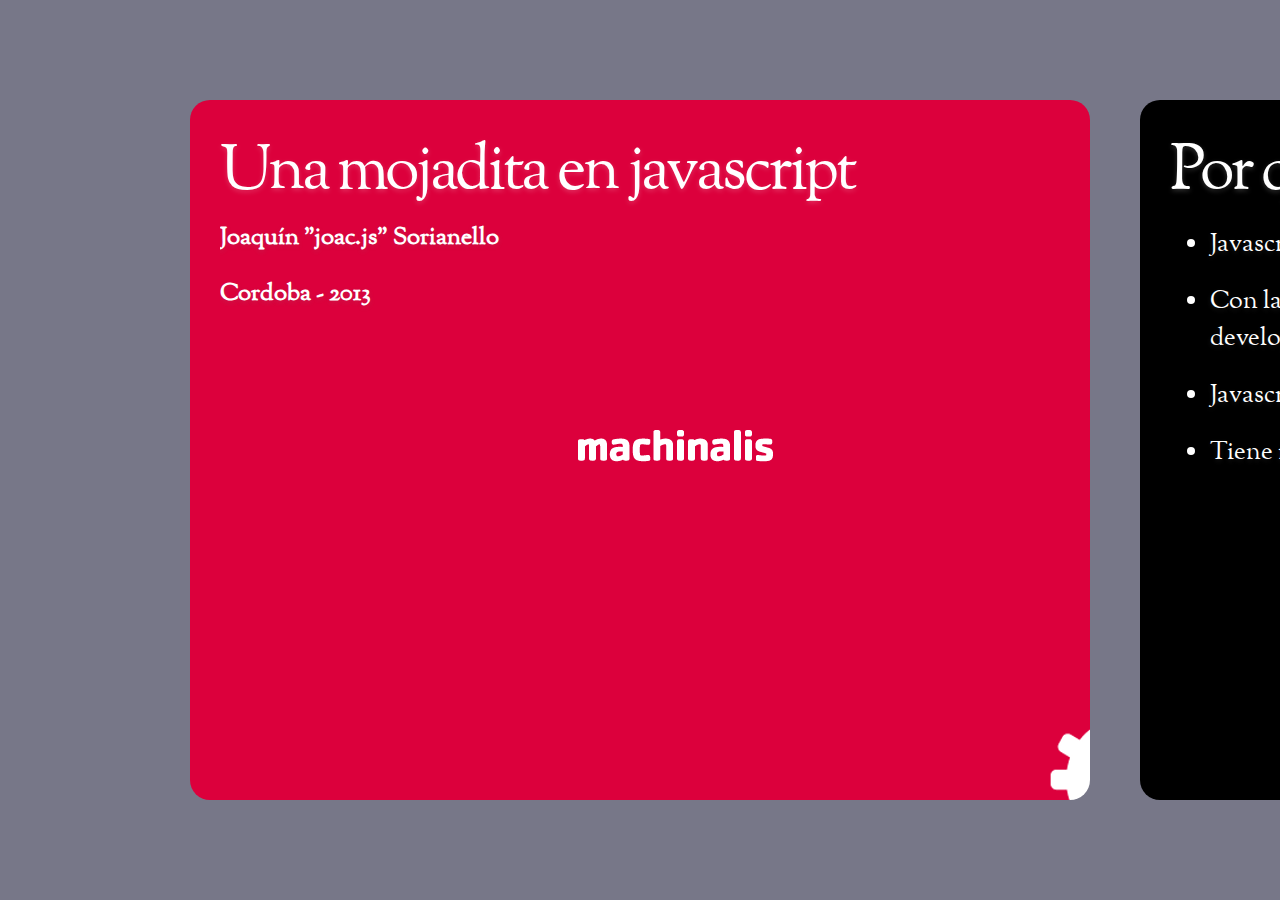
<file: mojadita-javascript/presentation.html>
<!DOCTYPE html>
<!--
  Copyright 2010 Google Inc.

  Licensed under the Apache License, Version 2.0 (the "License");
  you may not use this file except in compliance with the License.
  You may obtain a copy of the License at

     http://www.apache.org/licenses/LICENSE-2.0

  Unless required by applicable law or agreed to in writing, software
  distributed under the License is distributed on an "AS IS" BASIS,
  WITHOUT WARRANTIES OR CONDITIONS OF ANY KIND, either express or implied.
  See the License for the specific language governing permissions and
  limitations under the License.

  Original slides: Marcin Wichary (mwichary@google.com)
  Modifications: Ernest Delgado (ernestd@google.com)
                 Alex Russell (slightlyoff@chromium.org)

  landslide modifications: Adam Zapletal (adamzap@gmail.com)
                           Nicolas Perriault (nperriault@gmail.com)
-->
<html>
<head>
    <meta http-equiv="Content-Type" content="text/html; charset=utf-8" />
    <meta http-equiv="X-UA-Compatible" content="chrome=1">
    <title>Una mojadita en javascript</title>
    <!-- Styles -->
    
    <link rel="stylesheet" media="print" href="../landslide-theme/machinalis/css/print.css">
    <link rel="stylesheet" media="screen, projection" href="../landslide-theme/machinalis/css/screen.css">
    
    <!-- /Styles -->
    <!-- Javascripts -->
    
    <script type="text/javascript" src="../landslide-theme/machinalis/js/slides.js"></script>
    
    <!-- /Javascripts -->
</head>
<body>
  <div class="presentation">
    <div class="slides">
      
      <!-- slide source: mojadita-javascript.markdown -->
      <div class="slide">
        <div class="inner">
          
          <header><h1>Una mojadita en javascript</h1></header>
          
          
          <section><h2>Joaquín "joac.js" Sorianello</h2>
<h2>Cordoba - 2013</h2></section>
          
        </div>
        <footer>
          
          <aside class="source">
            Source: <a href="mojadita-javascript.markdown">mojadita-javascript.markdown</a>
          </aside>
          
          <aside class="page_number">
            © <a href="http://www.machinalis.com">Machinalis</a> 1/26
          </aside>
        </footer>
      </div>
      
      <!-- slide source: mojadita-javascript.markdown -->
      <div class="slide">
        <div class="inner">
          
          <header><h1>Por que esta charla</h1></header>
          
          
          <section><ul>
<li>Javascript™ es un lenguaje bonito e incomprendido</li>
<li>Con la llegada de HTML5 y los browsers modernos hacen falta mas developers</li>
<li>Javascript™ está en todas partes</li>
<li>Tiene mis iniciales y eso lo hace el mejor lenguaje del mundo</li>
</ul></section>
          
        </div>
        <footer>
          
          <aside class="source">
            Source: <a href="mojadita-javascript.markdown">mojadita-javascript.markdown</a>
          </aside>
          
          <aside class="page_number">
            © <a href="http://www.machinalis.com">Machinalis</a> 2/26
          </aside>
        </footer>
      </div>
      
      <!-- slide source: mojadita-javascript.markdown -->
      <div class="slide">
        <div class="inner">
          
          <header><h1>Antes de poner la carne al fuego</h1></header>
          
          
          <section><ul>
<li>Si hay typos... esta charla es como javascript</li>
<li>Si no entiende, pregunte. </li>
<li>Si hablo muy rapido, avise.</li>
<li>Si me equivoco, corrijame, lo hago a propósito para ver si estan atentos.</li>
</ul></section>
          
        </div>
        <footer>
          
          <aside class="source">
            Source: <a href="mojadita-javascript.markdown">mojadita-javascript.markdown</a>
          </aside>
          
          <aside class="page_number">
            © <a href="http://www.machinalis.com">Machinalis</a> 3/26
          </aside>
        </footer>
      </div>
      
      <!-- slide source: mojadita-javascript.markdown -->
      <div class="slide">
        <div class="inner">
          
          <header><h1>Un poquito de historia</h1></header>
          
          
          <section><ul>
<li>Creado en Netscape™ por Brendan Eich</li>
<li>Lanzado al mercado en septiembre de 1995 (Ya cumplio 18!)</li>
<li>Originalmente llamado LiveScript</li>
<li>Estandarizado en junio del 97 como <strong>ECMAScript</strong></li>
<li>La llegada de ajax y la web dinámica, le dio un gran impulso</li>
</ul></section>
          
        </div>
        <footer>
          
          <aside class="source">
            Source: <a href="mojadita-javascript.markdown">mojadita-javascript.markdown</a>
          </aside>
          
          <aside class="page_number">
            © <a href="http://www.machinalis.com">Machinalis</a> 4/26
          </aside>
        </footer>
      </div>
      
      <!-- slide source: mojadita-javascript.markdown -->
      <div class="slide">
        <div class="inner">
          
          <header><h1>Features</h1></header>
          
          
          <section><ul>
<li>Tipado Dinamico</li>
<li>Basado en objetos</li>
<li>Utiliza <strong>prototipos</strong> </li>
<li>Las funciones son <strong>first class citizens</strong></li>
</ul></section>
          
        </div>
        <footer>
          
          <aside class="source">
            Source: <a href="mojadita-javascript.markdown">mojadita-javascript.markdown</a>
          </aside>
          
          <aside class="page_number">
            © <a href="http://www.machinalis.com">Machinalis</a> 5/26
          </aside>
        </footer>
      </div>
      
      <!-- slide source: mojadita-javascript.markdown -->
      <div class="slide">
        <div class="inner">
          
          <header><h1>Comparando con python</h1></header>
          
          
          <section><ul>
<li>No tiene clases "as is"</li>
<li>Hay muchos interpretes y los requerimientos del Mundo Real™ nos obligan a 
escribir codigo que funcione correctamente, a pesar de las diferencias entre ellos.</li>
<li>Muchos <em>no programadores</em> escriben Javascript</li>
</ul></section>
          
        </div>
        <footer>
          
          <aside class="source">
            Source: <a href="mojadita-javascript.markdown">mojadita-javascript.markdown</a>
          </aside>
          
          <aside class="page_number">
            © <a href="http://www.machinalis.com">Machinalis</a> 6/26
          </aside>
        </footer>
      </div>
      
      <!-- slide source: mojadita-javascript.markdown -->
      <div class="slide">
        <div class="inner">
          
          <header><h1>Donde hay javascript</h1></header>
          
          
          <section><ul>
<li>Browsers, casi todos (lynx?)</li>
<li>Unity 3d</li>
<li>Map-Reduce de MongoDB</li>
<li>Suite Adobe</li>
<li>El nuevo telefono de Mozilla</li>
</ul></section>
          
        </div>
        <footer>
          
          <aside class="source">
            Source: <a href="mojadita-javascript.markdown">mojadita-javascript.markdown</a>
          </aside>
          
          <aside class="page_number">
            © <a href="http://www.machinalis.com">Machinalis</a> 7/26
          </aside>
        </footer>
      </div>
      
      <!-- slide source: mojadita-javascript.markdown -->
      <div class="slide">
        <div class="inner">
          
          <header><h1>Y porque es tan "poronga"?</h1></header>
          
          
          <section><ul>
<li>El lenguaje en si tiene falencias, que tienen que ver con su fugaz desarrollo 
y lanzamiento.</li>
<li>Se desarrollan muchas aplicaciones javascript sin conocer el lenguaje</li>
<li>La sintaxis es similar a otros lenguajes, pero no se comporta de la misma 
manera.</li>
<li>Como está apareado a un runtime, muchas personas consideran las falencias en el manejo del DOM, como falencias de Javascript</li>
<li>Los bloques no definen scopes</li>
</ul></section>
          
        </div>
        <footer>
          
          <aside class="source">
            Source: <a href="mojadita-javascript.markdown">mojadita-javascript.markdown</a>
          </aside>
          
          <aside class="page_number">
            © <a href="http://www.machinalis.com">Machinalis</a> 8/26
          </aside>
        </footer>
      </div>
      
      <!-- slide source: mojadita-javascript.markdown -->
      <div class="slide has_code">
        <div class="inner">
          
          <header><h1>Todo es global</h1></header>
          
          
          <section><div class="highlight"><pre><span class="lineno">1</span> <span class="nx">mi_numero</span> <span class="o">=</span> <span class="mi">8</span><span class="p">;</span>
<span class="lineno">2</span> <span class="kd">function</span> <span class="nx">mi_funcion_mala</span><span class="p">()</span> <span class="p">{</span>
<span class="lineno">3</span>     <span class="nx">mi_numero</span> <span class="o">=</span> <span class="mi">5</span><span class="p">;</span>
<span class="lineno">4</span> <span class="p">};</span>
<span class="lineno">5</span> <span class="nx">console</span><span class="p">.</span><span class="nx">log</span><span class="p">(</span><span class="nx">mi_numero</span><span class="p">)</span>
<span class="lineno">6</span> <span class="c1">// -&gt; 8</span>
<span class="lineno">7</span> <span class="nx">mi_funcion_mala</span><span class="p">()</span>
<span class="lineno">8</span> <span class="nx">console</span><span class="p">.</span><span class="nx">log</span><span class="p">(</span><span class="nx">mi_numero</span><span class="p">)</span>
<span class="lineno">9</span> <span class="c1">// -&gt; 5</span>
</pre></div>
</section>
          
        </div>
        <footer>
          
          <aside class="source">
            Source: <a href="mojadita-javascript.markdown">mojadita-javascript.markdown</a>
          </aside>
          
          <aside class="page_number">
            © <a href="http://www.machinalis.com">Machinalis</a> 9/26
          </aside>
        </footer>
      </div>
      
      <!-- slide source: mojadita-javascript.markdown -->
      <div class="slide">
        <div class="inner">
          
          <header><h1>Namespace compartido</h1></header>
          
          
          <section><ul>
<li>Todos los tags <code>script</code> comparten el mismo Namespace</li>
<li>Tenemos que ser cuidadosos a la hora de incluir librerias de terceros</li>
<li>Tenemos que ser cuidadosos con la "huella" que deja nuestro código en el
   namespace global</li>
</ul></section>
          
        </div>
        <footer>
          
          <aside class="source">
            Source: <a href="mojadita-javascript.markdown">mojadita-javascript.markdown</a>
          </aside>
          
          <aside class="page_number">
            © <a href="http://www.machinalis.com">Machinalis</a> 10/26
          </aside>
        </footer>
      </div>
      
      <!-- slide source: mojadita-javascript.markdown -->
      <div class="slide has_code">
        <div class="inner">
          
          <header><h1>Operador "+" concatena y suma</h1></header>
          
          
          <section><div class="highlight"><pre><span class="lineno"> 1</span> <span class="nx">console</span><span class="p">.</span><span class="nx">log</span><span class="p">(</span><span class="mi">1</span> <span class="o">+</span> <span class="mi">2</span><span class="p">)</span>
<span class="lineno"> 2</span> <span class="c1">// -&gt; 3</span>
<span class="lineno"> 3</span> <span class="nx">console</span><span class="p">.</span><span class="nx">log</span><span class="p">(</span><span class="mi">1</span> <span class="o">+</span> <span class="mi">2</span> <span class="o">+</span> <span class="s1">&#39;3&#39;</span><span class="p">)</span>
<span class="lineno"> 4</span> <span class="c1">// -&gt; 33</span>
<span class="lineno"> 5</span> <span class="nx">console</span><span class="p">.</span><span class="nx">log</span><span class="p">(</span><span class="s1">&#39;1&#39;</span> <span class="o">+</span> <span class="mi">2</span> <span class="o">+</span> <span class="mi">3</span><span class="p">)</span>
<span class="lineno"> 6</span> <span class="c1">// -&gt; 123</span>
<span class="lineno"> 7</span> <span class="nx">console</span><span class="p">.</span><span class="nx">log</span><span class="p">(</span><span class="s1">&#39;1&#39;</span> <span class="o">+</span> <span class="p">[</span><span class="mi">2</span><span class="p">,</span> <span class="mi">3</span><span class="p">])</span>
<span class="lineno"> 8</span> <span class="c1">// -&gt; 12,3</span>
<span class="lineno"> 9</span> <span class="nx">console</span><span class="p">.</span><span class="nx">log</span><span class="p">(</span><span class="s1">&#39;1&#39;</span> <span class="o">+</span> <span class="p">{</span><span class="nx">foo</span><span class="o">:</span> <span class="mi">2</span><span class="p">,</span> <span class="nx">bar</span><span class="o">:</span> <span class="mi">3</span><span class="p">})</span>
<span class="lineno">10</span> <span class="c1">// -&gt; 1[object Object]</span>
<span class="lineno">11</span> <span class="nx">console</span><span class="p">.</span><span class="nx">log</span><span class="p">(</span><span class="mi">1</span> <span class="o">+</span> <span class="p">{</span><span class="nx">foo</span><span class="o">:</span> <span class="mi">2</span><span class="p">,</span> <span class="nx">bar</span><span class="o">:</span> <span class="mi">3</span><span class="p">})</span>
<span class="lineno">12</span> <span class="c1">// -&gt; 1[object Object]</span>
<span class="lineno">13</span> <span class="nx">console</span><span class="p">.</span><span class="nx">log</span><span class="p">(</span><span class="o">+</span><span class="p">{</span><span class="nx">foo</span><span class="o">:</span> <span class="mi">2</span><span class="p">,</span> <span class="nx">bar</span><span class="o">:</span> <span class="mi">3</span><span class="p">}</span> <span class="o">+</span> <span class="mi">1</span> <span class="o">+</span> <span class="s1">&#39;Hola!&#39;</span> <span class="o">+</span> <span class="p">(</span><span class="o">-</span><span class="s1">&#39;00001&#39;</span><span class="p">))</span>
<span class="lineno">14</span> <span class="c1">// NaNHola!-1</span>
</pre></div>

<p>Hay que tener cuidado!</p></section>
          
        </div>
        <footer>
          
          <aside class="source">
            Source: <a href="mojadita-javascript.markdown">mojadita-javascript.markdown</a>
          </aside>
          
          <aside class="page_number">
            © <a href="http://www.machinalis.com">Machinalis</a> 11/26
          </aside>
        </footer>
      </div>
      
      <!-- slide source: mojadita-javascript.markdown -->
      <div class="slide">
        <div class="inner">
          
          <header><h1>Los ';' se completan magicamente.</h1></header>
          
          
          <section><ul>
<li>Y las reglas de esa magia <a href="http://es5.github.io/#x7.9">no son tan obvias</a></li>
<li>Nuestro código se rompe si lo minificamos sin tener cuidado  </li>
</ul></section>
          
        </div>
        <footer>
          
          <aside class="source">
            Source: <a href="mojadita-javascript.markdown">mojadita-javascript.markdown</a>
          </aside>
          
          <aside class="page_number">
            © <a href="http://www.machinalis.com">Machinalis</a> 12/26
          </aside>
        </footer>
      </div>
      
      <!-- slide source: mojadita-javascript.markdown -->
      <div class="slide has_code">
        <div class="inner">
          
          <header><h1>Un poco de objetos</h1></header>
          
          
          <section><p>La forma mas <strong>naive</strong> de crear un objeto:</p>
<div class="highlight"><pre><span class="lineno"> 1</span> <span class="nx">a</span> <span class="o">=</span> <span class="p">{</span> 
<span class="lineno"> 2</span>   <span class="nx">x</span><span class="o">:</span> <span class="mi">20</span><span class="p">,</span> 
<span class="lineno"> 3</span>   <span class="nx">y</span><span class="o">:</span> <span class="mi">30</span><span class="p">,</span>
<span class="lineno"> 4</span>   <span class="nx">toString</span><span class="o">:</span> <span class="kd">function</span><span class="p">()</span> <span class="p">{</span>
<span class="lineno"> 5</span>       <span class="k">return</span> <span class="s2">&quot;&lt;Punto(x=&quot;</span> <span class="o">+</span> <span class="k">this</span><span class="p">.</span><span class="nx">x</span> <span class="o">+</span> <span class="s2">&quot; y=&quot;</span> <span class="o">+</span> <span class="k">this</span><span class="p">.</span><span class="nx">y</span> <span class="o">+</span> <span class="s2">&quot;)&gt;&quot;</span><span class="p">;</span>                        
<span class="lineno"> 6</span>   <span class="p">},</span>  
<span class="lineno"> 7</span> <span class="p">};</span>
<span class="lineno"> 8</span> 
<span class="lineno"> 9</span> <span class="nx">console</span><span class="p">.</span><span class="nx">log</span><span class="p">(</span><span class="nx">a</span><span class="p">);</span>
<span class="lineno">10</span> <span class="nx">console</span><span class="p">.</span><span class="nx">log</span><span class="p">(</span><span class="s2">&quot;El objeto es: &quot;</span> <span class="o">+</span> <span class="nx">a</span><span class="p">);</span>
<span class="lineno">11</span> <span class="nx">console</span><span class="p">.</span><span class="nx">log</span><span class="p">(</span><span class="o">+</span><span class="nx">a</span><span class="p">);</span>
</pre></div>

<p>No es la unica</p></section>
          
        </div>
        <footer>
          
          <aside class="source">
            Source: <a href="mojadita-javascript.markdown">mojadita-javascript.markdown</a>
          </aside>
          
          <aside class="page_number">
            © <a href="http://www.machinalis.com">Machinalis</a> 13/26
          </aside>
        </footer>
      </div>
      
      <!-- slide source: mojadita-javascript.markdown -->
      <div class="slide has_code">
        <div class="inner">
          
          <header><h1>Parece un JSON</h1></header>
          
          
          <section><div class="highlight"><pre><span class="lineno">1</span> <span class="nx">foo</span> <span class="o">=</span> <span class="p">{</span><span class="s2">&quot;x&quot;</span><span class="o">:</span><span class="mi">20</span><span class="p">,</span> <span class="s2">&quot;y&quot;</span><span class="o">:</span><span class="mi">30</span><span class="p">};</span>  <span class="c1">// JSON y javascript valido</span>
<span class="lineno">2</span> <span class="nx">bar</span> <span class="o">=</span> <span class="p">{</span><span class="nx">x</span><span class="o">:</span> <span class="mi">30</span><span class="p">,</span> <span class="nx">y</span><span class="o">:</span><span class="mi">30</span> <span class="p">};</span>    <span class="c1">// Objecto javascript</span>
</pre></div>

<p>Son similares, pero no son lo mismo</p></section>
          
        </div>
        <footer>
          
          <aside class="source">
            Source: <a href="mojadita-javascript.markdown">mojadita-javascript.markdown</a>
          </aside>
          
          <aside class="page_number">
            © <a href="http://www.machinalis.com">Machinalis</a> 14/26
          </aside>
        </footer>
      </div>
      
      <!-- slide source: mojadita-javascript.markdown -->
      <div class="slide has_code">
        <div class="inner">
          
          <header><h1>Y las clases?</h1></header>
          
          
          <section><p>Javascript no tiene clases <strong>"as is"</strong>, pero nos permite crear funciones constructoras:     </p>
<div class="highlight"><pre><span class="lineno">1</span> <span class="kd">function</span> <span class="nx">Punto</span><span class="p">(</span><span class="nx">x</span><span class="p">,</span> <span class="nx">y</span><span class="p">)</span> <span class="p">{</span>
<span class="lineno">2</span>     <span class="k">this</span><span class="p">.</span><span class="nx">x</span> <span class="o">=</span> <span class="nx">x</span><span class="p">;</span> 
<span class="lineno">3</span>     <span class="k">this</span><span class="p">.</span><span class="nx">y</span> <span class="o">=</span> <span class="nx">y</span><span class="p">;</span> 
<span class="lineno">4</span>     <span class="k">this</span><span class="p">.</span><span class="nx">toString</span> <span class="o">=</span> <span class="kd">function</span><span class="p">()</span> <span class="p">{</span>
<span class="lineno">5</span>         <span class="k">return</span> <span class="s2">&quot;&lt;Punto(x=&quot;</span> <span class="o">+</span> <span class="k">this</span><span class="p">.</span><span class="nx">x</span> <span class="o">+</span> <span class="s2">&quot;, y=&quot;</span> <span class="o">+</span> <span class="k">this</span><span class="p">.</span><span class="nx">y</span> <span class="o">+</span> <span class="s2">&quot;)&gt;&quot;</span><span class="p">;</span>                              <span class="p">};</span>  
<span class="lineno">6</span> <span class="p">};</span>
</pre></div>

<p>Notar que <code>this</code> es implicito!</p></section>
          
        </div>
        <footer>
          
          <aside class="source">
            Source: <a href="mojadita-javascript.markdown">mojadita-javascript.markdown</a>
          </aside>
          
          <aside class="page_number">
            © <a href="http://www.machinalis.com">Machinalis</a> 15/26
          </aside>
        </footer>
      </div>
      
      <!-- slide source: mojadita-javascript.markdown -->
      <div class="slide">
        <div class="inner">
          
          <header><h1>How is 'this'? Pt.1</h1></header>
          
          
          <section><p>Probemos!</p></section>
          
        </div>
        <footer>
          
          <aside class="source">
            Source: <a href="mojadita-javascript.markdown">mojadita-javascript.markdown</a>
          </aside>
          
          <aside class="page_number">
            © <a href="http://www.machinalis.com">Machinalis</a> 16/26
          </aside>
        </footer>
      </div>
      
      <!-- slide source: mojadita-javascript.markdown -->
      <div class="slide">
        <div class="inner">
          
          <header><h1>How is 'this'? Pt.2</h1></header>
          
          
          <section><ul>
<li>
<p>Si usamos <code>new</code>, se construye un nuevo objeto vacio y <code>this</code> corresponde a ese
nuevo objeto.</p>
</li>
<li>
<p>Si llamamos a la funcion <em>a secas</em>, <code>this</code> corresponde al objeto global :P</p>
</li>
<li>
<p>Si <strong>"attachamos"</strong> la funcion a un objeto, <code>this</code> corresponde a ese objeto</p>
</li>
</ul></section>
          
        </div>
        <footer>
          
          <aside class="source">
            Source: <a href="mojadita-javascript.markdown">mojadita-javascript.markdown</a>
          </aside>
          
          <aside class="page_number">
            © <a href="http://www.machinalis.com">Machinalis</a> 17/26
          </aside>
        </footer>
      </div>
      
      <!-- slide source: mojadita-javascript.markdown -->
      <div class="slide has_code">
        <div class="inner">
          
          <header><h1>Dealing with 'this'</h1></header>
          
          
          <section><h2>apply</h2>
<div class="highlight"><pre><span class="lineno">1</span> <span class="nx">fun</span><span class="p">.</span><span class="nx">apply</span><span class="p">(</span><span class="nx">thisArg</span><span class="p">[,</span> <span class="nx">argsArray</span><span class="p">])</span>
</pre></div>

<h2>call</h2>
<div class="highlight"><pre><span class="lineno">1</span> <span class="nx">fun</span><span class="p">.</span><span class="nx">call</span><span class="p">(</span><span class="nx">thisArg</span><span class="p">[,</span> <span class="nx">arg1</span><span class="p">[,</span> <span class="nx">arg2</span><span class="p">[,</span> <span class="p">...]]])</span>
</pre></div>
</section>
          
        </div>
        <footer>
          
          <aside class="source">
            Source: <a href="mojadita-javascript.markdown">mojadita-javascript.markdown</a>
          </aside>
          
          <aside class="page_number">
            © <a href="http://www.machinalis.com">Machinalis</a> 18/26
          </aside>
        </footer>
      </div>
      
      <!-- slide source: mojadita-javascript.markdown -->
      <div class="slide">
        <div class="inner">
          
          <header><h1>Prototype this!</h1></header>
          
          
        </div>
        <footer>
          
          <aside class="source">
            Source: <a href="mojadita-javascript.markdown">mojadita-javascript.markdown</a>
          </aside>
          
          <aside class="page_number">
            © <a href="http://www.machinalis.com">Machinalis</a> 19/26
          </aside>
        </footer>
      </div>
      
      <!-- slide source: mojadita-javascript.markdown -->
      <div class="slide">
        <div class="inner">
          
          <header><h1>Prototype override</h1></header>
          
          
        </div>
        <footer>
          
          <aside class="source">
            Source: <a href="mojadita-javascript.markdown">mojadita-javascript.markdown</a>
          </aside>
          
          <aside class="page_number">
            © <a href="http://www.machinalis.com">Machinalis</a> 20/26
          </aside>
        </footer>
      </div>
      
      <!-- slide source: mojadita-javascript.markdown -->
      <div class="slide has_code">
        <div class="inner">
          
          <header><h1>Buenas practicas 1</h1></header>
          
          
          <section><h2>Ser expicitos con los scopes, y usar <code>window</code></h2>
<div class="highlight"><pre><span class="lineno">1</span> <span class="nb">window</span><span class="p">.</span><span class="nx">mi_global</span> <span class="o">=</span> <span class="mi">50</span><span class="p">;</span>
</pre></div>

<h2>Definir las variables al inicio de las funciones</h2>
<div class="highlight"><pre><span class="lineno">1</span> <span class="kd">function</span> <span class="nx">mi_funcion</span><span class="p">()</span> <span class="p">{</span>
<span class="lineno">2</span>     <span class="kd">var</span> <span class="nx">variable</span> <span class="o">=</span> <span class="mi">75</span><span class="p">,</span> <span class="nx">variable_2</span> <span class="o">=</span> <span class="p">{</span><span class="nx">foo</span><span class="o">:</span> <span class="mi">16</span><span class="p">};</span>
<span class="lineno">3</span> <span class="p">};</span>
</pre></div>

<h2>Usar variables que empiecen con $ para denotar selectores</h2>
<div class="highlight"><pre><span class="lineno">1</span> <span class="nx">$div_loco</span> <span class="o">=</span> <span class="nx">$</span><span class="p">(</span><span class="s1">&#39;#div_loco&#39;</span><span class="p">);</span>
</pre></div>
</section>
          
        </div>
        <footer>
          
          <aside class="source">
            Source: <a href="mojadita-javascript.markdown">mojadita-javascript.markdown</a>
          </aside>
          
          <aside class="page_number">
            © <a href="http://www.machinalis.com">Machinalis</a> 21/26
          </aside>
        </footer>
      </div>
      
      <!-- slide source: mojadita-javascript.markdown -->
      <div class="slide has_code">
        <div class="inner">
          
          <header><h1>Buenas practicas 2</h1></header>
          
          
          <section><h2>Si usamos jquery, <strong>cachear</strong> los selectores:</h2>
<h3>Mal:</h3>
<div class="highlight"><pre><span class="lineno">1</span> <span class="nx">_</span><span class="p">.</span><span class="nx">each</span><span class="p">(</span><span class="nx">lista_de_items</span><span class="p">,</span> <span class="kd">function</span><span class="p">(</span><span class="nx">item</span><span class="p">)</span> <span class="p">{</span>
<span class="lineno">2</span>     <span class="nx">elemento</span> <span class="o">=</span> <span class="nx">construir_li</span><span class="p">(</span><span class="nx">item</span><span class="p">);</span>
<span class="lineno">3</span>     <span class="nx">$</span><span class="p">(</span><span class="s1">&#39;.foo .bar &gt; ul&#39;</span><span class="p">).</span><span class="nx">append</span><span class="p">(</span><span class="nx">elemento</span><span class="p">);</span>
<span class="lineno">4</span> <span class="p">});</span>
</pre></div>

<h3>Bien:</h3>
<div class="highlight"><pre><span class="lineno">1</span> <span class="nx">$mi_selector</span> <span class="o">=</span> <span class="nx">$</span><span class="p">(</span><span class="s1">&#39;.foo .bar &gt; ul&#39;</span><span class="p">);</span>
<span class="lineno">2</span> <span class="nx">_</span><span class="p">.</span><span class="nx">each</span><span class="p">(</span><span class="nx">lista_de_items</span><span class="p">,</span> <span class="kd">function</span><span class="p">(</span><span class="nx">item</span><span class="p">)</span> <span class="p">{</span>
<span class="lineno">3</span>     <span class="nx">elemento</span> <span class="o">=</span> <span class="nx">construir_li</span><span class="p">(</span><span class="nx">item</span><span class="p">);</span>
<span class="lineno">4</span>     <span class="nx">$mi_selector</span><span class="p">.</span><span class="nx">append</span><span class="p">(</span><span class="nx">elemento</span><span class="p">);</span>
<span class="lineno">5</span> <span class="p">});</span>
</pre></div>
</section>
          
        </div>
        <footer>
          
          <aside class="source">
            Source: <a href="mojadita-javascript.markdown">mojadita-javascript.markdown</a>
          </aside>
          
          <aside class="page_number">
            © <a href="http://www.machinalis.com">Machinalis</a> 22/26
          </aside>
        </footer>
      </div>
      
      <!-- slide source: mojadita-javascript.markdown -->
      <div class="slide">
        <div class="inner">
          
          
          <section><p>Me olvido de muchas, acuerdense de estas por ahora!</p></section>
          
        </div>
        <footer>
          
          <aside class="source">
            Source: <a href="mojadita-javascript.markdown">mojadita-javascript.markdown</a>
          </aside>
          
          <aside class="page_number">
            © <a href="http://www.machinalis.com">Machinalis</a> 23/26
          </aside>
        </footer>
      </div>
      
      <!-- slide source: mojadita-javascript.markdown -->
      <div class="slide">
        <div class="inner">
          
          <header><h1>Mirar para adelante, no para atras</h1></header>
          
          
          <section><p>Los polifixes son nuestros amigos!</p></section>
          
        </div>
        <footer>
          
          <aside class="source">
            Source: <a href="mojadita-javascript.markdown">mojadita-javascript.markdown</a>
          </aside>
          
          <aside class="page_number">
            © <a href="http://www.machinalis.com">Machinalis</a> 24/26
          </aside>
        </footer>
      </div>
      
      <!-- slide source: mojadita-javascript.markdown -->
      <div class="slide">
        <div class="inner">
          
          <header><h1>Como sobrevivir</h1></header>
          
          
          <section><ul>
<li>MDN (Mozilla Developer Network)</li>
<li>Underscore.js</li>
<li>JSDB.io</li>
<li>Leer <strong>Javascript, Th Good Parts</strong> de Douglas Crockford </li>
</ul></section>
          
        </div>
        <footer>
          
          <aside class="source">
            Source: <a href="mojadita-javascript.markdown">mojadita-javascript.markdown</a>
          </aside>
          
          <aside class="page_number">
            © <a href="http://www.machinalis.com">Machinalis</a> 25/26
          </aside>
        </footer>
      </div>
      
      <!-- slide source: mojadita-javascript.markdown -->
      <div class="slide">
        <div class="inner">
          
          <header><h1>Gracias !</h1></header>
          
          
        </div>
        <footer>
          
          <aside class="source">
            Source: <a href="mojadita-javascript.markdown">mojadita-javascript.markdown</a>
          </aside>
          
          <aside class="page_number">
            © <a href="http://www.machinalis.com">Machinalis</a> 26/26
          </aside>
        </footer>
      </div>
      
      <div class="slide last">
        <div class="inner">
        </div>
        <footer>
          <aside class="page_number">
            © <a href="http://www.machinalis.com">Machinalis</a>
          </aside>
        </footer>
      </div>
    </div>
  </div>
  
  <div id="toc" class="sidebar hidden">
    <h2>Table of Contents</h2>
    <table>
      <caption>Table of Contents</caption>
            
      <tr id="toc-row-1">
        <th><a href="#slide1">Una mojadita en javascript</a></th>
        <td><a href="#slide1">1</a></td>
      </tr>
      
            
      <tr id="toc-row-2">
        <th><a href="#slide2">Por que esta charla</a></th>
        <td><a href="#slide2">2</a></td>
      </tr>
      
            
      <tr id="toc-row-3">
        <th><a href="#slide3">Antes de poner la carne al fuego</a></th>
        <td><a href="#slide3">3</a></td>
      </tr>
      
            
      <tr id="toc-row-4">
        <th><a href="#slide4">Un poquito de historia</a></th>
        <td><a href="#slide4">4</a></td>
      </tr>
      
            
      <tr id="toc-row-5">
        <th><a href="#slide5">Features</a></th>
        <td><a href="#slide5">5</a></td>
      </tr>
      
            
      <tr id="toc-row-6">
        <th><a href="#slide6">Comparando con python</a></th>
        <td><a href="#slide6">6</a></td>
      </tr>
      
            
      <tr id="toc-row-7">
        <th><a href="#slide7">Donde hay javascript</a></th>
        <td><a href="#slide7">7</a></td>
      </tr>
      
            
      <tr id="toc-row-8">
        <th><a href="#slide8">Y porque es tan "poronga"?</a></th>
        <td><a href="#slide8">8</a></td>
      </tr>
      
            
      <tr id="toc-row-9">
        <th><a href="#slide9">Todo es global</a></th>
        <td><a href="#slide9">9</a></td>
      </tr>
      
            
      <tr id="toc-row-10">
        <th><a href="#slide10">Namespace compartido</a></th>
        <td><a href="#slide10">10</a></td>
      </tr>
      
            
      <tr id="toc-row-11">
        <th><a href="#slide11">Operador "+" concatena y suma</a></th>
        <td><a href="#slide11">11</a></td>
      </tr>
      
            
      <tr id="toc-row-12">
        <th><a href="#slide12">Los ';' se completan magicamente.</a></th>
        <td><a href="#slide12">12</a></td>
      </tr>
      
            
      <tr id="toc-row-13">
        <th><a href="#slide13">Un poco de objetos</a></th>
        <td><a href="#slide13">13</a></td>
      </tr>
      
            
      <tr id="toc-row-14">
        <th><a href="#slide14">Parece un JSON</a></th>
        <td><a href="#slide14">14</a></td>
      </tr>
      
            
      <tr id="toc-row-15">
        <th><a href="#slide15">Y las clases?</a></th>
        <td><a href="#slide15">15</a></td>
      </tr>
      
            
      <tr id="toc-row-16">
        <th><a href="#slide16">How is 'this'? Pt.1</a></th>
        <td><a href="#slide16">16</a></td>
      </tr>
      
            
      <tr id="toc-row-17">
        <th><a href="#slide17">How is 'this'? Pt.2</a></th>
        <td><a href="#slide17">17</a></td>
      </tr>
      
            
      <tr id="toc-row-18">
        <th><a href="#slide18">Dealing with 'this'</a></th>
        <td><a href="#slide18">18</a></td>
      </tr>
      
            
      <tr id="toc-row-19">
        <th><a href="#slide19">Prototype this!</a></th>
        <td><a href="#slide19">19</a></td>
      </tr>
      
            
      <tr id="toc-row-20">
        <th><a href="#slide20">Prototype override</a></th>
        <td><a href="#slide20">20</a></td>
      </tr>
      
            
      <tr id="toc-row-21">
        <th><a href="#slide21">Buenas practicas 1</a></th>
        <td><a href="#slide21">21</a></td>
      </tr>
      
            
      <tr id="toc-row-22">
        <th><a href="#slide22">Buenas practicas 2</a></th>
        <td><a href="#slide22">22</a></td>
      </tr>
      
            
      <tr id="toc-row-23">
        <th><a href="#slide23">-</a></th>
        <td><a href="#slide23">23</a></td>
      </tr>
      
            
      <tr id="toc-row-24">
        <th><a href="#slide24">Mirar para adelante, no para atras</a></th>
        <td><a href="#slide24">24</a></td>
      </tr>
      
            
      <tr id="toc-row-25">
        <th><a href="#slide25">Como sobrevivir</a></th>
        <td><a href="#slide25">25</a></td>
      </tr>
      
            
      <tr id="toc-row-26">
        <th><a href="#slide26">Gracias !</a></th>
        <td><a href="#slide26">26</a></td>
      </tr>
      
      
    </table>
  </div>
  
  <div id="help" class="sidebar hidden">
    <h2>Help</h2>
    <table>
      <caption>Help</caption>
      <tr>
        <th>Table of Contents</th>
        <td>t</td>
      </tr>
      <tr>
        <th>Source Files</th>
        <td>s</td>
      </tr>
      <tr>
        <th>Slide Numbers</th>
        <td>n</td>
      </tr>
      <tr>
        <th>Notes</th>
        <td>2</td>
      </tr>
      <tr>
        <th>Help</th>
        <td>h</td>
      </tr>
    </table>
  </div>
  <script>main()</script>
</body>
</html>
</file>
<file: landslide-theme/machinalis/css/print.css>
* {
    margin: 0;
    padding: 0;
}
@page {
    size: landscape;
}
body {
    font: 100% "Lucida Grande", "Trebuchet MS", Verdana, sans-serif;
    padding: 0;
    margin: 0;
}
div.slide {
    min-width: 800px;
    min-height: 600px;
    padding: 1em;
    overflow: hidden;
    page-break-after: always;
    border: 1px solid black;
    border-radius: 20px;
}
div.slide div.inner {
    width: 800px;
    height: 600px;
    margin: auto;
    display: table-cell;
}
h1 {
    font-size: 2.4em;
}
h2 {
    font-size: 1.4em;
}
h3 {
    margin: 1em 0;
}
ul {
    margin: 0;
    padding: 0;
}
p, li, pre {
    margin: 1em 0;
}
li {
    margin-left: 2em;
}
a {
    color: #000000;
}
pre, code {
    max-width: 800px;
    background: #eee;
    font-family: Monaco, monospace;
    font-size: 90%;
}
pre {
    padding: .2em .5em;
    overflow: hidden;
    border-radius: .8em;
}
code {
    padding: 0 .2em;
}
.slide header:only-child h1 {
  line-height: 180%;
  text-align: center;
  display: table-cell;
  vertical-align: middle;
  height: 600px;
  width: 800px;
  font-size: 48px;
  margin-top:100px;
  margin-bottom:100px;
}
#toc, #help, .slide aside, .slide footer, .slide .notes {
  display: none;
}
</file>
<file: landslide-theme/machinalis/css/screen.css>
@font-face {
  font-family: 'Goudy';
  src: url('../fonts/OFLGoudyStMTT.ttf');
}
@font-face {
  font-family: 'Goudy';
  font-style: italic;
  src: url('../fonts/OFLGoudyStMTT-Italic.ttf');
}

body {
  font: 18px "Goudy" "Lucida Grande", "Trebuchet MS", Verdana, sans-serif;
  background: #778;
  padding: 0;
  margin: 0;
  overflow: hidden;
}

div.presentation {
  position: absolute;
  width: 100%;
  display: table-cell;
  vertical-align: middle;
  height: 100%;
  background: inherit;
}

div.slides {
  width: 100%;
  height: 100%;
  overflow: hidden;
  left: 0;
  top: 0;
  position: absolute;
  display: block;
  -webkit-transition: -webkit-transform 1s ease-in-out;
  -moz-transition: -moz-transform 1s ease-in-out;
  -o-transition: -o-transform 1s ease-in-out;
}

div.slide {
  display: none;
  position: absolute;
  overflow: hidden;
  width: 900px;
  height: 700px;
  left: 50%;
  top: 50%;
  margin-top: -350px;
  background: url('../img/00-medio.png');
  background-color: #eee;
  -webkit-transition: margin 0.25s ease-in-out;
  -moz-transition: margin 0.25s ease-in-out;
  -o-transition: margin 0.25s ease-in-out;
  border-top-left-radius: 20px;
  -moz-border-radius-topleft: 20px;
  -webkit-border-top-left-radius: 20px;
  border-top-right-radius: 20px;
  -moz-border-radius-topright: 20px;
  -webkit-border-top-right-radius: 20px;
  border-bottom-right-radius: 20px;
  -moz-border-radius-bottomright: 20px;
  -webkit-border-bottom-right-radius: 20px;
  border-bottom-left-radius: 20px;
  -moz-border-radius-bottomleft: 20px;
  -webkit-border-bottom-left-radius: 20px;
}

div.slide:first-child {
  background: url('../img/00.png');
}

div.slide.last {
  background: url('../img/00-fin.png');
}

div.slide p {
  font-size: 25px;
}

.slide.far-past {
  display: block;
  margin-left: -2400px;
}

.slide.past {
  display: block;
  margin-left: -1400px;
}

.slide.current {
  display: block;
  margin-left: -450px;
}

.slide.future {
  display: block;
  margin-left: 500px;
}

.slide.far-future {
  display: block;
  margin-left: 1500px;
}

body.three-d div.slides {
  -webkit-transform: translateX(50px) scale(0.8) rotateY(10deg);
  -moz-transform: translateX(50px) scale(0.8) rotateY(10deg);
  -o-transform: translateX(50px) scale(0.8) rotateY(10deg);
}


/* Content */

header:not(:only-child) {
  font-family: 'Goudy';
  font-weight: normal;
  font-size: 63px;
  letter-spacing: -.05em;
  color: white;
  text-shadow: rgba(255, 255, 255, 0.2) 0 2px 5px;
  position: absolute;
  left: 30px;
  top: 25px;
  margin: 0;
  padding: 0;
}

header h1, header h2 {
  display: inline;
  font-size: 100%;
  font-weight: normal;
  padding: 0;
  margin: 0;
}

header h2:first-child {
  margin-top: 0;
}

section, .slide header:only-child h1 {
  font-family: 'Goudy';
  color: #ffffff;
  text-shadow: rgba(127, 127, 127, 0.2) 0 2px 5px;
  margin-left: 30px;
  margin-right: 30px;
  margin-top: 100px;
  display: block;
  overflow: hidden;
}

a {
  color: inherit;
  display: inline-block;
  text-decoration: none;
  line-height: 110%;
  border-bottom: 2px solid #ffffff;
}

pre {
  font-size: 20px;
  font-family: Monaco, Courier, monospace;
  background-color: #ccc;
  color: black;
  border: 1px dashed #aac;
  padding: 6px 3px;
  border-radius: 3px;
  -moz-border-radius: 3px;
  -webkit-border-radius: 3px;}

li {
  padding: 10px 0;
  font-size: 25px;
}

.slide header:only-child h1 {
  line-height: 180%;
  text-align: center;
  display: table-cell;
  vertical-align: middle;
  height: 700px;
  width: 900px;
  font-size: 63px;
  margin-top:100px;
  margin-bottom:100px;
}

.slide:first-child header:only-child h1 { /* Header on first slide shouldn't overlap with the machinalis logo */
  vertical-align: top;
}

.sidebar {
  background: -webkit-gradient(linear, top right, bottom right, from(#dde), to(#fff));
  -webkit-transition: margin 0.25s ease-in-out;
  background-color: #eee;
  background: -moz-linear-gradient(right, #dde, #fff);
  border-right: 5px solid #ccd;
  z-index: 9999999;
  height: 100%;
  overflow: hidden;
  top: 0;
  position: absolute;
  display: block;
  margin: 0;
  margin-left: -400px;
  padding: 10px 16px;
  overflow: auto;
  -webkit-transition: margin 0.2s ease-in-out;
  -moz-transition: margin 0.2s ease-in-out;
  -o-transition: margin 0.2s ease-in-out;
}

.sidebar h2 {
  text-shadow: rgba(0, 0, 0, 0.2) 0 2px 5px;
  margin: 0 0 16px;
  padding: 0;
}

.sidebar table {
  width: 100%;
  margin: 0;
  padding: 0;
  border-collapse: collapse;
}

.sidebar table caption {
  display: none;
}

.sidebar tr {
  margin: 2px 0;
  border-bottom: 1px solid #ccc;
}

.sidebar th {
  text-align: left;
  font-weight: normal;
  max-width: 300px;
  overflow: hidden;
}

.sidebar tr.sub th {
  text-indent: 20px;
}

.sidebar td {
  text-align: right;
  min-width: 20px;
}

.sidebar a {
  display: block;
  text-decoration: none;
  border-bottom: none;
  padding: 4px 0;
}

.sidebar tr.active {
  background: #ff0;
}

aside {
  display: none;
}
  aside.source {
    position: absolute;
    bottom: 6px;
    left: 10px;
    text-indent: 10px;
  }
  aside.page_number {
    position: absolute;
    bottom: 6px;
    right: 10px;
    text-indent: 10px;
  }

.notes {
  display: none;
  padding: 10px;
  background: #ccc;
  border-radius: 10px;
  -moz-border-radius: 10px;
  -webkit-border-radius: 10px;
}
div.slide p.notes {
    font-size: 90%;
    color: #444;
}

/* Pygments default theme */
.hll { background-color: #ffffcc }
.c { color: #408080; font-style: italic } /* Comment */
.err { border: 1px solid #FF0000 } /* Error */
.k { color: #008000; font-weight: bold } /* Keyword */
.o { color: #666666 } /* Operator */
.cm { color: #408080; font-style: italic } /* Comment.Multiline */
.cp { color: #BC7A00 } /* Comment.Preproc */
.c1 { color: #408080; font-style: italic } /* Comment.Single */
.cs { color: #408080; font-style: italic } /* Comment.Special */
.gd { color: #A00000 } /* Generic.Deleted */
.ge { font-style: italic } /* Generic.Emph */
.gr { color: #FF0000 } /* Generic.Error */
.gh { color: #000080; font-weight: bold } /* Generic.Heading */
.gi { color: #00A000 } /* Generic.Inserted */
.go { color: #808080 } /* Generic.Output */
.gp { color: #000080; font-weight: bold } /* Generic.Prompt */
.gs { font-weight: bold } /* Generic.Strong */
.gu { color: #800080; font-weight: bold } /* Generic.Subheading */
.gt { color: #0040D0 } /* Generic.Traceback */
.kc { color: #008000; font-weight: bold } /* Keyword.Constant */
.kd { color: #008000; font-weight: bold } /* Keyword.Declaration */
.kn { color: #008000; font-weight: bold } /* Keyword.Namespace */
.kp { color: #008000 } /* Keyword.Pseudo */
.kr { color: #008000; font-weight: bold } /* Keyword.Reserved */
.kt { color: #B00040 } /* Keyword.Type */
.m { color: #666666 } /* Literal.Number */
.s { color: #BA2121 } /* Literal.String */
.na { color: #7D9029 } /* Name.Attribute */
.nb { color: #008000 } /* Name.Builtin */
.nc { color: #0000FF; font-weight: bold } /* Name.Class */
.no { color: #880000 } /* Name.Constant */
.nd { color: #AA22FF } /* Name.Decorator */
.ni { color: #999999; font-weight: bold } /* Name.Entity */
.ne { color: #D2413A; font-weight: bold } /* Name.Exception */
.nf { color: #0000FF } /* Name.Function */
.nl { color: #A0A000 } /* Name.Label */
.nn { color: #0000FF; font-weight: bold } /* Name.Namespace */
.nt { color: #008000; font-weight: bold } /* Name.Tag */
.nv { color: #19177C } /* Name.Variable */
.ow { color: #AA22FF; font-weight: bold } /* Operator.Word */
.w { color: #bbbbbb } /* Text.Whitespace */
.mf { color: #666666 } /* Literal.Number.Float */
.mh { color: #666666 } /* Literal.Number.Hex */
.mi { color: #666666 } /* Literal.Number.Integer */
.mo { color: #666666 } /* Literal.Number.Oct */
.sb { color: #BA2121 } /* Literal.String.Backtick */
.sc { color: #BA2121 } /* Literal.String.Char */
.sd { color: #BA2121; font-style: italic } /* Literal.String.Doc */
.s2 { color: #BA2121 } /* Literal.String.Double */
.se { color: #BB6622; font-weight: bold } /* Literal.String.Escape */
.sh { color: #BA2121 } /* Literal.String.Heredoc */
.si { color: #BB6688; font-weight: bold } /* Literal.String.Interpol */
.sx { color: #008000 } /* Literal.String.Other */
.sr { color: #BB6688 } /* Literal.String.Regex */
.s1 { color: #BA2121 } /* Literal.String.Single */
.ss { color: #19177C } /* Literal.String.Symbol */
.bp { color: #008000 } /* Name.Builtin.Pseudo */
.vc { color: #19177C } /* Name.Variable.Class */
.vg { color: #19177C } /* Name.Variable.Global */
.vi { color: #19177C } /* Name.Variable.Instance */
.il { color: #666666 } /* Literal.Number.Integer.Long */
</file>
